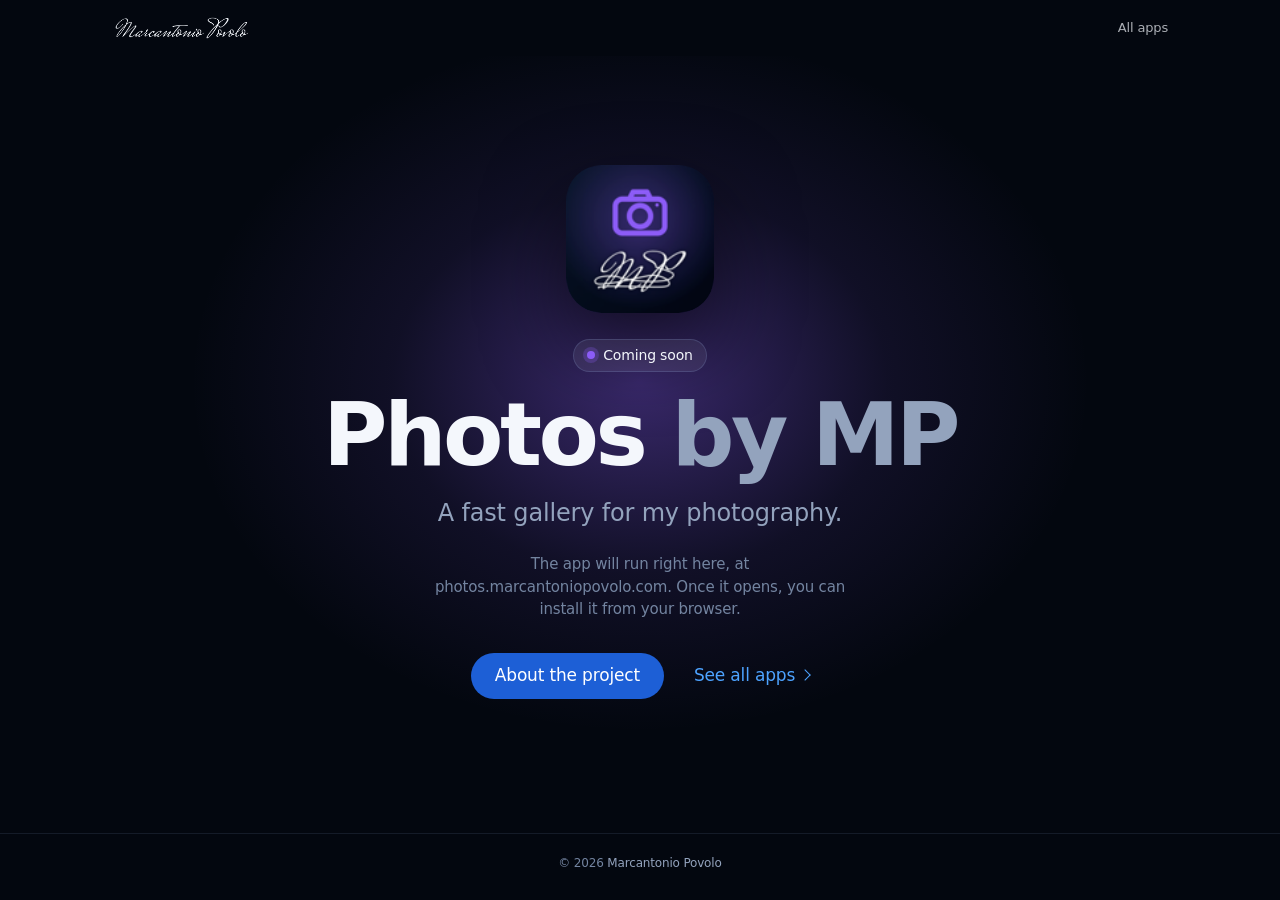
<file: site/index.html>
<!doctype html><html lang="en-CA"><head><meta charset="utf-8"><meta name="viewport" content="width=device-width,initial-scale=1,viewport-fit=cover"><meta name="theme-color" content="#03070f"><title>Photos by MP | Coming soon</title><meta name="description" content="Photos by MP: A fast gallery for my photography. Coming soon."><meta name="author" content="Marcantonio Povolo"><link rel="canonical" href="https://photos.marcantoniopovolo.com/"><meta name="color-scheme" content="dark"><meta name="format-detection" content="telephone=no"><meta property="og:site_name" content="Photos by MP"><meta property="og:type" content="website"><meta property="og:locale" content="en_CA"><meta property="og:url" content="https://photos.marcantoniopovolo.com/"><meta property="og:title" content="Photos by MP | Coming soon"><meta property="og:description" content="A fast gallery for my photography."><meta property="og:image" content="https://marcantoniopovolo.com/assets/img/og/photos.jpg"><meta property="og:image:width" content="1200"><meta property="og:image:height" content="630"><meta property="og:image:alt" content="Photos by MP app icon"><meta name="twitter:card" content="summary_large_image"><meta name="twitter:title" content="Photos by MP | Coming soon"><meta name="twitter:description" content="A fast gallery for my photography."><meta name="twitter:image" content="https://marcantoniopovolo.com/assets/img/og/photos.jpg"><link rel="icon" href="favicon.ico" sizes="16x16 32x32 48x48"><link rel="apple-touch-icon" href="apple-touch-icon.png"><link rel="stylesheet" href="style.css"></head>
<body style="--c:#8b5cf6"><header class="bar"><a class="sig" href="https://marcantoniopovolo.com/" aria-label="Marcantonio Povolo, home"></a><a class="top" href="https://marcantoniopovolo.com/apps">All apps</a></header>
<main><div>
<img class="icon rise" style="--i:0" src="icon.png" alt="Photos by MP app icon" width="512" height="512">
<span class="pill-s rise" style="--i:1">Coming soon</span>
<h1 class="rise" style="--i:2">Photos <span>by MP</span></h1>
<p class="sub rise" style="--i:3">A fast gallery for my photography.</p>
<p class="note rise" style="--i:4">The app will run right here, at photos.marcantoniopovolo.com. Once it opens, you can install it from your browser.</p>
<div class="ctas rise" style="--i:5"><a class="btn" href="https://marcantoniopovolo.com/projects/photos">About the project</a><a class="more" href="https://marcantoniopovolo.com/apps">See all apps</a></div>
</div></main>
<footer>© 2026 <a href="https://marcantoniopovolo.com/">Marcantonio Povolo</a></footer><script>document.addEventListener('pointerdown',e=>{const b=e.target.closest('.btn');if(!b||matchMedia('(prefers-reduced-motion: reduce)').matches)return;const r=b.getBoundingClientRect(),d=Math.max(r.width,r.height)*2.2,s=document.createElement('span');s.className='ripple';s.style.cssText=`width:${d}px;height:${d}px;left:${e.clientX-r.left-d/2}px;top:${e.clientY-r.top-d/2}px`;b.appendChild(s);s.addEventListener('animationend',()=>s.remove())});</script></body></html>
</file>
<file: site/style.css>
*{box-sizing:border-box}html{-webkit-text-size-adjust:100%}
body{margin:0;min-height:100vh;min-height:100dvh;display:flex;flex-direction:column;background:#03070f;color:#f4f7fc;font:400 17px/1.5 -apple-system,BlinkMacSystemFont,"SF Pro Display","Inter",system-ui,sans-serif;-webkit-font-smoothing:antialiased;letter-spacing:-.01em}
a{color:inherit}:focus-visible{outline:2px solid #4da3ff;outline-offset:3px;border-radius:6px}
.bar{display:flex;align-items:center;justify-content:space-between;max-width:1120px;width:100%;margin:0 auto;padding:0 clamp(16px,4vw,32px);height:56px}
.sig{display:block;width:140px;height:28px;background:#f4f7fc;-webkit-mask:url(signature.png) left center/contain no-repeat;mask:url(signature.png) left center/contain no-repeat}
.bar a.top{font-size:13px;text-decoration:none;color:rgba(244,247,252,.7);padding:14px 0}
main{flex:1;display:grid;place-items:center;text-align:center;padding:40px clamp(16px,4vw,32px) 64px;position:relative;overflow:hidden}
main::before{content:"";position:absolute;left:50%;top:42%;width:min(900px,150vw);height:700px;transform:translate(-50%,-50%);background:radial-gradient(closest-side,color-mix(in srgb,var(--c) 40%,transparent),color-mix(in srgb,var(--c) 10%,transparent) 55%,transparent);pointer-events:none;animation:glow 2.4s cubic-bezier(.2,.7,.2,1) both}
main > div{position:relative;max-width:640px}
.icon{width:clamp(112px,26vw,148px);height:auto;border-radius:24%;margin:0 auto 26px;display:block;box-shadow:0 30px 80px rgba(0,0,0,.55)}
.pill-s{display:inline-flex;align-items:center;gap:8px;font-size:14px;padding:6px 14px;border-radius:999px;background:rgba(255,255,255,.07);box-shadow:inset 0 0 0 1px rgba(140,170,220,.2)}
.pill-s::before{content:"";width:8px;height:8px;border-radius:50%;background:var(--c);box-shadow:0 0 0 4px color-mix(in srgb,var(--c) 25%,transparent);animation:pulse 2s ease-in-out infinite}
h1{font-size:clamp(46px,10vw,88px);font-weight:700;letter-spacing:-.04em;line-height:1.02;margin:18px 0 0}
h1 span{color:#93a3bd;font-weight:600}
.sub{font-size:clamp(19px,2.4vw,24px);color:#93a3bd;font-weight:500;margin:16px auto 0;max-width:28em}
.note{color:#7384a0;font-size:15px;margin:22px auto 0;max-width:30em}
.ctas{display:flex;justify-content:center;flex-wrap:wrap;gap:14px 30px;align-items:center;margin-top:30px}
.btn{position:relative;overflow:hidden;isolation:isolate;display:inline-flex;align-items:center;min-height:46px;padding:0 24px;border-radius:999px;background:#1d5fd6;color:#fff;text-decoration:none;font-weight:500;transition:background-color .25s,transform .2s cubic-bezier(.2,.7,.2,1)}
.btn:active{transform:scale(.97)}
.more{color:#4da3ff;text-decoration:none;padding:12px 0}
.more::after{content:"";display:inline-block;width:.42em;height:.42em;border:solid currentColor;border-width:1.6px 1.6px 0 0;transform:rotate(45deg);margin-left:.35em;vertical-align:.12em}
.ripple{position:absolute;border-radius:50%;pointer-events:none;background:rgba(255,255,255,.35);transform:scale(0);animation:ripple .6s cubic-bezier(.2,.7,.2,1) forwards;z-index:-1}
footer{text-align:center;color:#7384a0;font-size:12px;padding:20px 16px 28px;border-top:1px solid rgba(140,170,220,.12)}
footer a{text-decoration:none;color:#93a3bd}
@media (hover:hover) and (pointer:fine){.btn:hover{background:#2b6ff0}.more:hover,footer a:hover,.bar a.top:hover{text-decoration:underline;color:#f4f7fc}}
.rise{animation:rise 1s cubic-bezier(.2,.7,.2,1) both;animation-delay:calc(var(--i,0) * 90ms + 60ms)}
@keyframes rise{from{opacity:0;transform:translateY(20px)}to{opacity:1;transform:none}}
@keyframes glow{from{opacity:0;transform:translate(-50%,-50%) scale(.8)}}
@keyframes pulse{50%{box-shadow:0 0 0 7px color-mix(in srgb,var(--c) 0%,transparent)}}
@keyframes ripple{to{transform:scale(1);opacity:0}}
@media (prefers-reduced-motion:reduce){*,*::before{animation:none!important;transition:none!important}}
</file>
